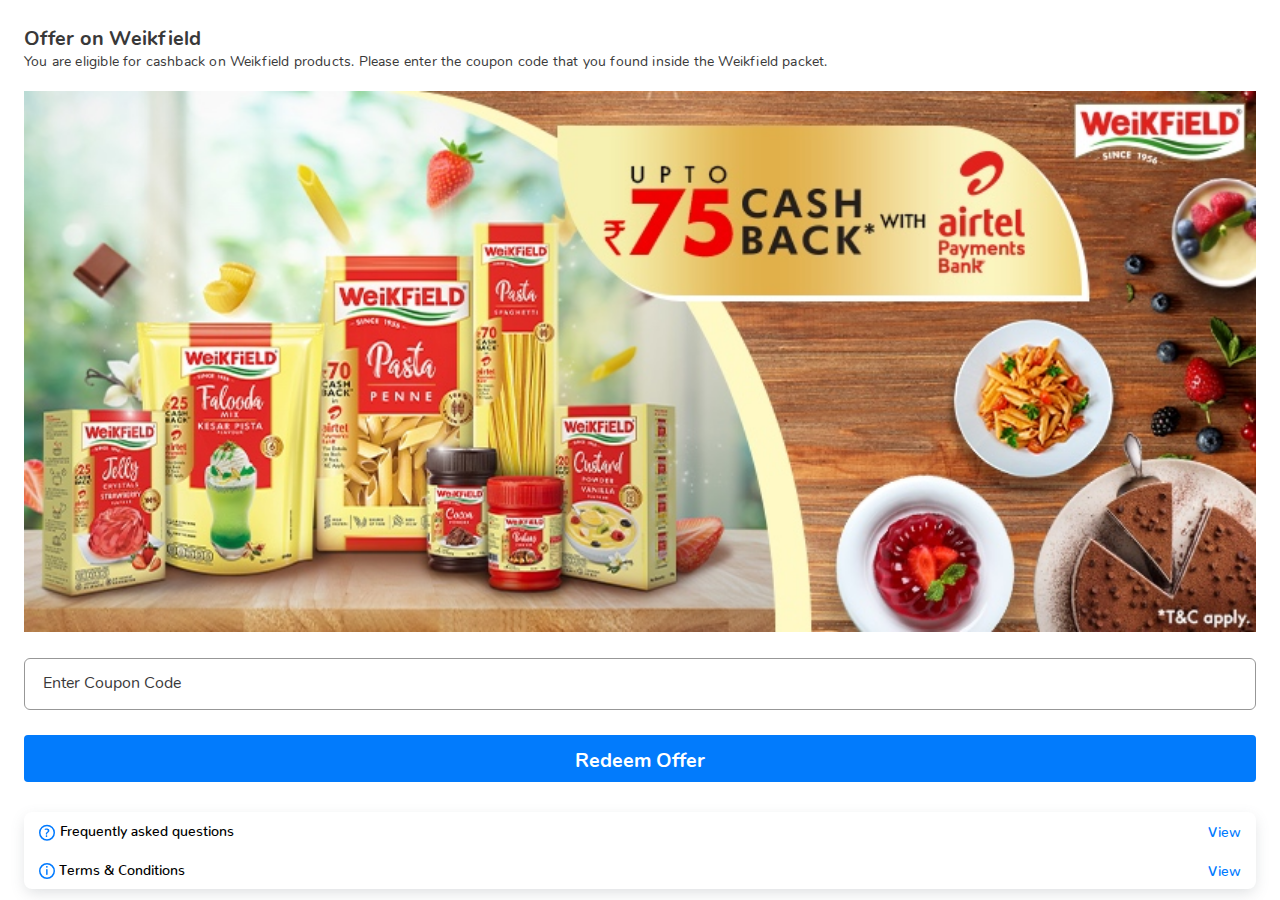
<file: index.html>
<!DOCTYPE html>
<html>

<head>
    <meta http-equiv="Content-Type" content="text/html; charset=utf-8" />
    <meta name="viewport" content="width=device-width, initial-scale=1.0, maximum-scale=1.0, minimum-scale=1.0" />
    <title>Weikfield offer</title>
    <meta name="description" content="" />
    <link rel="stylesheet" href="css/styles.css">
    <script>
        (function (i, s, o, g, r, a, m) {
            i['GoogleAnalyticsObject'] = r; i[r] = i[r] || function () {
                (i[r].q = i[r].q || []).push(arguments)
            }, i[r].l = 1 * new Date(); a = s.createElement(o),
                m = s.getElementsByTagName(o)[0]; a.async = 1; a.src = g; m.parentNode.insertBefore(a, m)
        })(window, document, 'script', 'https://www.google-analytics.com/analytics.js', 'ga');

        ga('create', 'UA-127329133-1', 'auto');
        ga('send', 'pageview');
    </script>
</head>

<body>
    <div class = "iosheader" id="iphoneHeader" style="display:none">
        <a onclick="goToAppHome();"><span></span> Weikfield offer</a>
    </div>
    <div class="wrapper">
        <div class="header">
            <h1>Offer on Weikfield</h1>
            <p class="sub-heading">You are eligible for cashback on Weikfield products. Please enter the coupon code that you found inside the Weikfield packet.</p>
            <p class="sub-heading" id="test"></p>
        </div>
        <div class="banner text-center">
            <img src="images/banner.png">
        </div>
        <section>
            <div class="form-field">
                <input type="text" placeholder=" " id="couponCode" oninput="onInputText()" style="text-transform: uppercase"/>
                <span class="label">Enter Coupon Code</span>
                <div class="error" style="display: none;">Invalid coupon code </div>
            </div>
        </section>
        <div class="button-container">
            <button onclick="requestCouponValidation(document.getElementById('couponCode').value)" style="cursor:pointer;">Redeem Offer</button>
            <div id="cover-spin"></div>
            <!-- <button onclick="shareShowHide()">Redeem Offer</button> -->
        </div>
        <div id="accordion">
            <div onclick="onScroll('click','APB_Wiekfield_Faq')">
                <button class="collapsible mt-15">
                    <span><svg xmlns="http://www.w3.org/2000/svg" width="17" height="17" viewBox="0 0 17 17">
                            <g fill="none" fill-rule="evenodd">
                                <g>
                                    <g transform="translate(-39 -794) translate(39 794)">
                                        <circle cx="8.003" cy="8.72" r="7.253" stroke="#007AFF" stroke-width="1.5" />
                                        <path fill="#007AFF" fill-rule="nonzero"
                                            d="M7.484 10.636c.179 0 .334-.052.466-.156.132-.104.196-.245.192-.424l-.005-.362c-.004-.13.048-.263.156-.4.108-.135.243-.259.407-.37.164-.112.341-.245.533-.399.191-.154.369-.312.532-.474.164-.162.3-.365.41-.61.11-.246.165-.51.165-.792 0-.369-.066-.693-.198-.974-.132-.28-.315-.504-.547-.672-.232-.167-.495-.291-.79-.373-.293-.082-.614-.123-.964-.123-.591 0-1.156.076-1.695.229-.16.048-.28.126-.36.234-.08.108-.12.225-.12.351 0 .175.05.32.148.435.098.116.226.173.382.173.078 0 .273-.023.585-.07.313-.046.549-.07.709-.07.353 0 .642.076.867.227.225.15.337.402.337.755 0 .16-.034.315-.103.466-.069.15-.159.287-.27.41-.112.123-.235.244-.371.365s-.27.24-.402.36c-.132.119-.253.24-.365.362-.112.123-.2.259-.268.407-.067.15-.098.303-.095.463l.006.452c.007.186.075.33.204.43.128.1.28.15.454.15zm.011 2.298c.235 0 .428-.077.58-.232.153-.154.229-.34.229-.56 0-.223-.078-.41-.234-.558-.156-.149-.348-.223-.575-.223-.238 0-.431.077-.58.232-.148.154-.223.337-.223.549 0 .22.076.406.226.56.15.155.343.232.577.232z" />
                                    </g>
                                </g>
                            </g>
                        </svg> Frequently asked questions</span> <span class="view" id="vfq">View</span><span class="hide"
                        id="hfq" style="display: none;">Hide</span></button>


                <div class="content">
                    <div>
                        <ol>
                            <li style="font-size: 14px;"> <strong>Q1: What happens if I have activated the offer and not
                                    registered within the
                                    time frame?</strong><br />
                                A: Cashback will not be processed if you do not register within 10 days of coupon
                                redemption.</li>
                            <li style="font-size: 14px;"> <strong>Q2: Can I login from any mobile number in the app to
                                    claim this
                                    offer?</strong><br />
                                A: You can login with any mobile number. The coupon can be redeemed once.</li>
                            <li style="font-size: 14px;"> <strong>Q3: Can I redeem multiple coupons on the same mobile
                                    number?</strong><br />
                                A: Only one coupon will be redeemed for one mobile number and one cashback will be given
                                to one mobile number.</li>
                            <li style="font-size: 14px;"> <strong>Q4: My Coupon code is showing as not
                                    valid?</strong><br />
                                A: Please check the code again inside the pack and enter the correct code.</li>
                            <li style="font-size: 14px;"> <strong>Q5: My coupon code is showing as already
                                    redeemed?</strong><br />
                                A: The code entered by you has been already consumed before and is not eligible for
                                cashback. Please enter another code.</li>
                            <li style="font-size: 14px;"> <strong>Q6: I have not received the cashback as per the
                                    offer.</strong><br />
                                A: If you are not registered with the Airtel Payment Bank, please register to get the
                                cash back. Cashback will be given only if you register within 10 days of the coupon code
                                redemption. You can click on the Banking tab of the Airtel Thanks App to check the
                                status of the account. Cashback will be processed within 3 working days of coupon
                                redemption and registration whichever is later.</li>
                            <li style="font-size: 14px;"> <strong>Q7: Where can I see the cashback
                                    amount?</strong><br />
                                A: Amount once processed will be visible on the balance. Alternatively, you can check
                                the transaction history to see the cashback received.</li>
                        </ol>
                    </div>
                </div>
            </div>
            <div onclick="onScroll('click','APB_Wiekfield_TnC')">
                <button class="collapsible"><span><svg xmlns="http://www.w3.org/2000/svg" width="16" height="16"
                            viewBox="0 0 16 16">
                            <g fill="none" fill-rule="evenodd">
                                <g>
                                    <g transform="translate(-39 -834) translate(39 834)">
                                        <circle cx="8" cy="8" r="7.25" stroke="#007AFF" stroke-width="1.5" />
                                        <path fill="#007AFF" fill-rule="nonzero"
                                            d="M7.855 4.684c.254 0 .46-.078.619-.234.158-.156.237-.36.237-.61 0-.252-.078-.455-.234-.609C8.32 3.077 8.115 3 7.86 3c-.257 0-.465.077-.624.231C7.08 3.385 7 3.588 7 3.84c0 .252.08.455.237.611.159.156.365.234.618.234zm0 7.316c.215 0 .392-.075.53-.225.14-.15.209-.359.209-.626v-4.39c0-.273-.07-.483-.208-.633-.139-.15-.316-.225-.53-.225-.215 0-.391.075-.528.225-.137.15-.205.36-.205.632v4.39c0 .272.068.482.205.63.137.148.313.222.527.222z" />
                                    </g>
                                </g>
                            </g>
                        </svg> Terms & Conditions</span><span class="view" id="vtc">View</span><span class="hide"
                        id="htc" style="display: none;">Hide</span></button>
                <div class="content">
                    <ul>
                        <li style="font-size: 14px;">1. Customer is eligible for only one cashback during the offer
                            period.
                        <li>
                        <li style="font-size: 14px;">2. The customer can buy multiple products of Weikfield but will be
                            given only one cashback
                            for the coupon code entered on the app.
                        <li>
                        <li style="font-size: 14px;">3. Offer Period is from 15-Jan-2021 to 31-Aug-2021.
                        <li>
                        <li style="font-size: 14px;">4. The customer should key in the Coupon Code on the space provided
                            in the Thanks App and
                            proceed.
                        <li>
                        <li style="font-size: 14px;">5. Unregistered customers need to register within 10 days of coupon
                            code validation for
                            receiving the amount.
                        <li>
                        <li style="font-size: 14px;">6. Cashback will be credited within 3 working days.
                        <li>
                        <li style="font-size: 14px;">7. One code cannot be used to avail the offer multiple times.
                        <li>
                        <li style="font-size: 14px;">8. Status of coupon code will be shown in the app.
                        <li>
                    </ul>
                </div>
            </div>
        </div>
    </div>

</body>
<div class="overlay" id="overlay" onclick=""></div>
<div class="bottom-up" id="bottomUp">
    <div class="share-wrapper">
        <h1>You have not created your wallet yet</h1>
        <p>To avail this offer you need to create Airtel Payments Bank Wallet</p>
        <div class="button-container" id="register">
            <button onclick="onClickButton('register')" style="cursor:pointer;">Register Now</button>
        </div>
        <div class="button-container" id="moreoffers">
            <button onclick="onClickButton('moreoffers')" style="cursor:pointer;">More Offers</button>
        </div>
        <div class="button-container" id="errorfetch" style="display:none">
            <button onclick="onClickButton('errorfetch')" style="cursor:pointer;">Try Again</button>
        </div>
    </div>
</div>
<script src="js/jsencrypt.min.js"></script>
<script src="js/crypto-js.min.js"></script>
<script src="js/jquery.min.js"></script>
<script src="js/common.js"></script>
<script src="js/encryption/encryption.js"></script>
<script src="js/wiekfieldoffer.js"></script>


<script>
    var toogleViewFQ = true;
    var toogleViewTC = true;

    window.onload = () => { customerAppInIt(); }

    function onInputText() {
        document.getElementsByClassName("error")[0].style.display = "none";
    }

    function onScroll(eventType, eventId) {
        if (eventId == "APB_Wiekfield_TnC") {
            if (toogleViewTC) {
                toogleViewTC = false;
                document.getElementById("htc").style.display = "";
                document.getElementById("vtc").style.display = "none";
            } else {
                toogleViewTC = true;
                document.getElementById("htc").style.display = "none";
                document.getElementById("vtc").style.display = "";
            }
        } else if (eventId == "APB_Wiekfield_Faq") {
            if (toogleViewFQ) {
                toogleViewFQ = false;
                document.getElementById("hfq").style.display = "";
                document.getElementById("vfq").style.display = "none";
            } else {
                toogleViewFQ = true;
                document.getElementById("hfq").style.display = "none";
                document.getElementById("vfq").style.display = "";
            }
        }
       // window.scrollTo(0,document.querySelector(".collapsible").scrollHeight);
        //console.log(document.body.scrollHeight);
        setTimeout(function () { window.scrollTo(0, document.body.scrollHeight+30); }, 300);
       // console.log(document.body.scrollHeight);
        trackEvent(eventType, eventId);
    }

    function onClickButton(classId) {
        var userAgent = navigator.userAgent,
            isAndroid = /(android)/i.test(userAgent),
            isIOS = /(iPhone|iPod|iPad)/i.test(userAgent),
            appVersionCondition = '';
        shareShowHide();
        if (classId == "errorfetch") {
            trackEvent("click", "APB_Wiekfield_TryAgainClicked");
        } else if (classId == "moreoffers") {
            trackEvent("click", "APB_Wiekfield_MoreOffersClicked");
            if (isIOS) {
               // window.location.href = "myairtel://apbOffers"
                window['webkit'].messageHandlers.launchBrowser.postMessage("myairtel://apbOffers");
            } else if (isAndroid) {
                window.location.href = "myairtel://bank_offers"
            }
        } else if (classId == "register") {
            trackEvent("click", "APB_Wiekfield_CreateAccountClicked");
            if (isIOS) {
                //window.location.href = "myairtel://payment_bank"
                window['webkit'].messageHandlers.launchBrowser.postMessage("myairtel://payment_bank");
            } else if (isAndroid) {
                window.location.href = "myairtel://home?p=AirtelBankHomeFragment"
            }
        }
    }

    async function requestCouponValidation(couponcode) {
        $('#cover-spin').show(0);
        trackEvent("clickButton", "APB_Wiekfield_RedeemOfferClicked");
       // || couponcode.length === 0 || !couponcode.trim()
        var letterNumber = /^[0-9a-zA-Z]+$/;
        if (!couponcode.match(letterNumber) || couponcode.length <10 ) {
            document.getElementsByClassName("error")[0].style.display = "";
            document.getElementsByClassName("error")[0].innerHTML = "Enter a valid coupon code!";
            $('#cover-spin').hide(0);
            return;
        }
        document.getElementsByClassName("error")[0].style.display = "none";
        var deviceId = localStorage.getItem('deviceId');
        //document.getElementById("test").innerHTML = "Device ID: "+deviceId;
        await redeemCoupon(deviceId, couponcode).then((couponResponse) => {
            console.log(couponResponse);
            $('#cover-spin').hide(0);
            trackEvent(couponResponse, "APB_Wiekfield_ValidateAPIsuccess");
            if (couponResponse.data) {
                if (couponResponse.data.successCode == 12) {
                    //register user cashback provided
                    shareShowHide();
                    $(".share-wrapper h1").html("Coupon Redeemed");
                    $(".share-wrapper p").html(couponResponse.data.message);
                    //document.getElementsByClassName("share-wrapper").innerHTML = "<h1>Succesfull</h1><p>'couponResponse.data.message'</p1>";
                    document.getElementById("register").style.visibility = "hidden";
                    document.getElementById("register").style.display = "none";
                    document.getElementById("moreoffers").style.display = "";
                    document.getElementById("moreoffers").style.visibility = "visible";
                } else if (couponResponse.data.successCode == 13 || couponResponse.data.successCode == 14) {
                    //unregister user cashback provided
                    trackEvent(couponResponse.data.message, "APB_Wiekfield_CreateAccountdisplayed");
                    shareShowHide();
                    document.getElementById('overlay').style.display = 'block';
                    if(couponResponse.data.successCode == 14){
                        $(".share-wrapper h1").html("Previous coupon redeemption in progress");
                    }else{
                        $(".share-wrapper h1").html("Coupon Redeemed");
                    }
                    $(".share-wrapper p").html(couponResponse.data.message);
                    //document.getElementsByClassName("share-wrapper").innerHTML = "<h1>Succesfull</h1><p>'couponResponse.data.message'</p1>";
                    document.getElementById("register").style.display = "";
                    document.getElementById("register").style.visibility = "visible";
                    document.getElementById("moreoffers").style.visibility = "hidden";
                    document.getElementById("moreoffers").style.display = "none";
                } else if (couponResponse.data.successCode == 0 || couponResponse.data.successCode == 1 || couponResponse.data.successCode == 21 || couponResponse.data.successCode == 410 ) {
                    document.getElementsByClassName("error")[0].style.display = "";
                    document.getElementsByClassName("error")[0].innerHTML = couponResponse.data.message;
                }
            }
        }, (error) => {
            $('#cover-spin').hide(0);
            document.getElementsByClassName("error")[0].style.display = "";
            document.getElementsByClassName("error")[0].innerHTML = error;
            trackEvent(error, "APB_Wiekfield_ValidateAPIFail");
        });
    }

    function openLink(offerType, iOSUrl, androidUrl) {
        const userAgent = navigator.userAgent || navigator.vendor || window['opera'];
        // iOS detection
        const url = /iPad|iPhone|iPod/.test(userAgent) && !window['MSStream'] ? iOSUrl : androidUrl;
        if (url) {
            trackEvent(offerType, "APB_Wiekfield_Landing");
            window.location.href = url;
        }
    }

    //Google Analytics
    function trackEvent(offerLabel, eventaction) {
        ga('send', {
            hitType: 'event',
            eventCategory: 'APB_Weikfeild_offer',
            eventAction: eventaction,
            eventLabel: offerLabel
        });
    }

    function customerAppInIt() {
        this.androidInit();
        this.iosInit();
        // development
       // this.development();
    }

    function development() {
        if (!window['MyAirtelAppReact'] && !window['webkit']) {
            localStorage.setItem('deviceId', 'b90321ff-18eb-4f11-8d44-2989e1f496e3');
        }
    }

    function androidInit() {
        const custAppObject = window['MyAirtelAppReact'];
        if (custAppObject) {
            document.getElementById("iphoneHeader").style.display="none";
            localStorage.setItem('deviceId', custAppObject.getWalletDeviceId());
        }
    }

    function iosInit() {
        const custAppObject = window['MyAirtelAppReact'];
        if (navigator.userAgent.match(/iPhone|iPad|iPod/i)) {
            document.getElementById("iphoneHeader").style.display="";
           // document.getElementsByClassName("wrapper")[0].style.marginTop="34px";
           window['iosParameters'] = handleIOSCallback;
           window['webkit'].messageHandlers.getParameters.postMessage('');
        }
    }

  const handleIOSCallback= function (e) {
        const deviceInfo = JSON.parse(e);
        window.getParameters = deviceInfo;
        if (deviceInfo.deviceId) {
            localStorage.setItem('deviceId', deviceInfo.deviceId);
        } else {
            goToAppHome();
            // Session expire
        }
    }
</script>

</html>
</file>
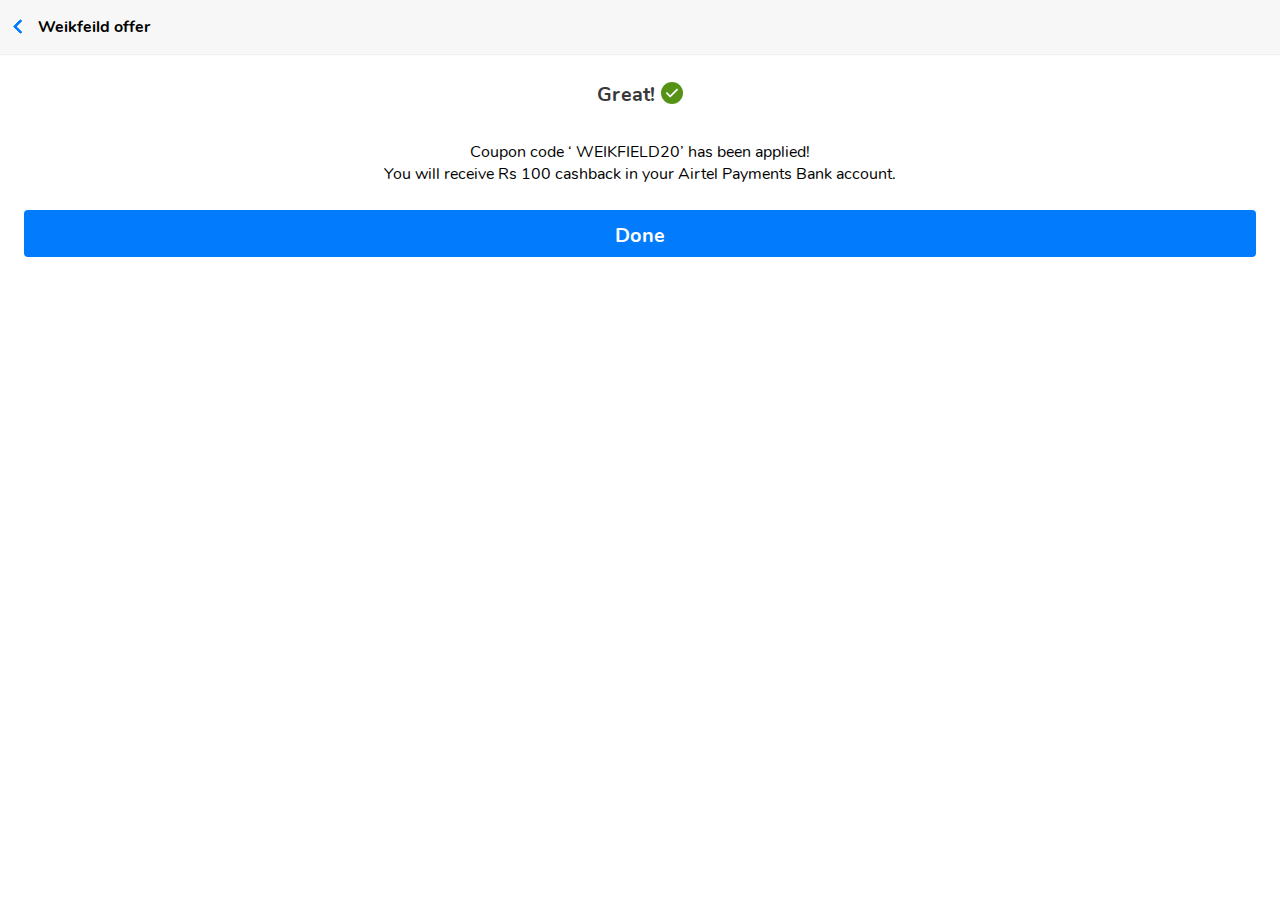
<file: success.html>
<!DOCTYPE html>
<html>

<head>
    <meta http-equiv="Content-Type" content="text/html; charset=utf-8" />
    <meta name="viewport" content="width=device-width, initial-scale=1.0, maximum-scale=1.0, minimum-scale=1.0" />
    <title>Weikfeild offer</title>
    <meta name="description" content="" />
    <link rel="stylesheet" href="css/styles.css">
    <script>
        (function (i, s, o, g, r, a, m) {
            i['GoogleAnalyticsObject'] = r; i[r] = i[r] || function () {
                (i[r].q = i[r].q || []).push(arguments)
            }, i[r].l = 1 * new Date(); a = s.createElement(o),
                m = s.getElementsByTagName(o)[0]; a.async = 1; a.src = g; m.parentNode.insertBefore(a, m)
        })(window, document, 'script', 'https://www.google-analytics.com/analytics.js', 'ga');

        ga('create', 'UA-127329133-1', 'auto');
        ga('send', 'pageview');
    </script>
</head>

<body>
    <header>
        <a onclick="goToAppHome();"><span></span> Weikfeild offer</a>
    </header>

    <div class="wrapper">
        <div class="header text-center">
            <h1>Great! <span><svg xmlns="http://www.w3.org/2000/svg" width="22" height="22" viewBox="0 0 22 22">
                <g fill="none" fill-rule="evenodd">
                    <g>
                        <g>
                            <g transform="translate(-227 -84) translate(165 81) translate(62 3)">
                                <circle cx="11" cy="11" r="11" fill="#569216"/>
                                <path fill="#FFF" d="M9.828 15.09c-.355.354-.927.354-1.282 0l-3.262-3.263c-.354-.354-.354-.927 0-1.281.354-.355.927-.355 1.281 0l2.618 2.617 6.252-6.252c.354-.355.927-.355 1.28 0 .355.354.355.927 0 1.281l-6.887 6.897z"/>
                            </g>
                        </g>
                    </g>
                </g>
            </svg>
            </span> </h1>
            <p class="sub-heading mt-25">
                <div> Coupon code ‘ WEIKFIELD20’ has been applied!</div>
                You will receive Rs 100 cashback in your Airtel Payments
                Bank account.</p>
        </div>
        <div class="button-container">
            <button>Done</button>
        </div>
    </div>
</body>
<script src="js/jquery.min.js"></script>
<script src="js/common.js"></script>

</html>
</file>
<file: css/styles.css>
*,
*::before,
*::after {
    box-sizing: border-box;
    margin: 0;
    padding: 0;
    list-style: none;
}
@font-face {
    font-family: 'Nunitoregular';
    src: url('../fonts/Nunito-Regular.woff2') format('woff2'),
    url('../fonts/Nunito-Regular.woff') format('woff'),
    url('../fonts/Nunito-Regular.ttf') format('ttf');
    font-weight: normal;
    font-style: normal;
}

@font-face {
    font-family: 'Nunitosemibold';
    src: url('../fonts/Nunito-SemiBold.woff2') format('woff2'),
    url('../fonts/Nunito-SemiBold.woff') format('woff'),
    url('../fonts/Nunito-SemiBold.ttf') format('ttf');
    font-weight: normal;
    font-style: normal;
}

@font-face {
    font-family: 'Nunitomedium';
    src: url('../fonts/Nunito-Medium.woff2') format('woff2'),
    url('../fonts/Nunito-Medium.woff') format('woff'),
    url('../fonts/Nunito-Medium.ttf') format('ttf');
    font-weight: normal;
    font-style: normal;
}

@font-face {
    font-family: 'Nunitobold';
    src: url('../fonts/Nunito-Bold.woff2') format('woff2'),
    url('../fonts/Nunito-Bold.woff') format('woff'),
    url('../fonts/Nunito-Bold.ttf') format('ttf');
    font-weight: normal;
    font-style: normal;
}

html {
    font-family: 'Nunitoregular','Roboto', 'Arial', sans-serif;
    line-height: normal;
    -webkit-text-size-adjust: 100%;
    -webkit-tap-highlight-color: rgba(0, 0, 0, 0);
    min-height: 100%;
    height: 100%;
}

body {
    background: #fff;
    height: 100%;
}

.text-center {
    text-align: center;
}

header a {
    display: inline-block;
    font-family: 'Nunitobold';
}

header {
    padding: 16px 5px 16px 15px;
    background: #f7f7f7;
    box-shadow: 0px 0px 2px 0px #cecece;
    margin-bottom: 2px;
}

.iosheader {
    padding: 16px 0 16px 16px;
    background: #cf0202;
    color: #fff;
    width: 100%;
    top: 0;
    box-shadow: 0px 0px 11px 2px #b9b4b4;
    z-index: 1;
    font-weight: bold;
    font-size: 16px;
}

.iosheader span {
    border: solid #fdfdfd;
    border-width: 0 3px 3px 0;
    display: inline-block;
    padding: 4px;
    margin-right: 8px;
    border-radius: 2px;
    transform: rotate(135deg);
    -webkit-transform: rotate(135deg);
}


header span {
    border: solid #007afe;
    border-width: 0 3px 3px 0;
    display: inline-block;
    padding: 4px;
    margin-right: 8px;
    border-radius: 2px;
    transform: rotate(135deg);
    -webkit-transform: rotate(135deg);
}

header a img {
    max-width: 200px;
    vertical-align: middle;
}

.title {
    display: flex;
    justify-content: center;
    align-items: center;
}
.title img {
    height: 24px;
    padding-right: 5px;
}

/* .header {
    padding-left: 11px;
} */

.header h1 {
    font-family: 'Nunitobold';
    font-size: 20px;
    font-weight: bold;
    font-stretch: normal;
    font-style: normal;
    line-height: normal;
    letter-spacing: 0.25px;
    color: #393939;

}

.header h1 span {
    vertical-align: middle;
}

.sub-heading {
    font-family: 'Nunitoregular';
    font-size: 14px;
    font-weight: normal;
    font-stretch: normal;
    font-style: normal;
    line-height: normal;
    letter-spacing: 0.18px;
    color: #393939;
}

.wrapper {
    padding: 25px 24px 0px 24px;
}

.pos-rel {
    position: relative;
}

.banner {
    margin-top: 20px;
    margin-bottom: 20px;
}

.mt-15 {
    margin-top: 30px;
}
.mt-25 {
    margin-top: 30px;
}

.banner img, img {
    width: 100%;
}

.error {
    font-size: 14px;
    font-weight: normal;
    font-stretch: normal;
    font-style: normal;
    line-height: normal;
    letter-spacing: normal;
    color: #fa0000;
}

.button-container {
    margin-top: 25px;
    /* padding: 20px 22px 25px;
    background: #efefef; */
    /* position: fixed;
    bottom: 0; */
    width: 100%;
}
.button-container button {
    padding: 12px 12px 8px;
    border: 0;
    outline: none;
    font-family: 'Nunitobold';
    font-size: 20px;
    font-stretch: normal;
    font-style: normal;
    line-height: normal;
    letter-spacing: normal;
    text-align: center;
    color: #ffffff;
    width: 100%;
    border-radius: 4px;
    background-color: #027bfc;
}

#accordion {
    box-shadow: 0 5px 15px -2px rgba(106, 112, 121, 0.24);
    border-radius: 8px;
    position: 'absolute';
    margin-bottom: 10px;
}
.collapsible {
    background-color: #fff;
    color: #000;
    cursor: pointer;
    padding: 10px 15px;
    width: 100%;
    border: none;
    text-align: left;
    outline: none;
    font-size: 14px;
    font-family: 'Nunitomedium';
    font-size: 14px;
    border-radius: 10px;
    display: flex;
    justify-content: space-between;
    align-items: center;
  }
.collapsible:not(:first-child){
   border-top: 1px solid #d8d8d8;
   border-radius: 0 0 8px 8px;
}
  
  .collapsible.active {
    border-bottom: 1px solid #ccc;
    border-radius: 0;
  }
  
  /* .collapsible:after {
    content: '\002B';
    color: #393939;
    font-weight: bold;
    float: right;
    margin-left: 5px;
  } */

.collapsible svg {
    vertical-align: middle;
  }

  button.collapsible span.view {
    font-size: 14px;
    font-weight: normal;
    font-stretch: normal;
    font-style: normal;
    line-height: normal;
    letter-spacing: 0.15px;
    color: #007aff;
    padding-bottom: 3px;
    margin-bottom: 3px;
    vertical-align: middle;
  }

  button.collapsible span.hide {
    font-size: 14px;
    font-weight: normal;
    font-stretch: normal;
    font-style: normal;
    line-height: normal;
    letter-spacing: 0.15px;
    color: #007aff;
    padding-bottom: 3px;
    margin-bottom: 3px;
    vertical-align: middle;
  }
  /* .active:after {
    content: "\2212";
  } */
  
  .content {
    padding: 0 18px;
    max-height: 0;
    overflow: hidden;
    transition: max-height 0.2s ease-out;
    background-color: #fff;
    border-radius: 0 0 10px 10px;
  }

  .content ul {
    margin-top: 0;
  }

  .content ul li{
    margin-top: 0;
    font-size: 14px;
    font-family: 'Nunitoregular';

  }

  .content div ol li{
    margin-top: 0;
    font-size: 14px;
    font-family: 'Nunitoregular';

  }

  /* .collapsible.active+div.content {
    max-height: 100%;
    padding: 15px 10px;
    overflow: auto;
  } */

  .form-field {
    position: relative;
}

.form-field input {
    width: 100%;
    padding: 13px 15px 10px;
    outline: none;
    font-family: 'Nunitoregular';
    border: solid 1px #979797;
    border-radius: 6px;
    line-height: normal;
    font-size: 20px;
    font-weight: bold;
    font-stretch: normal;
    font-style: normal;
    line-height: normal;
    letter-spacing: 0.25px;
    color: #393939;
  }

.form-field span.label {
    pointer-events: none;
    position: absolute;
    left: 0;
    top: 0;
    transition: 0.2s;
    transition-timing-function: ease;
    transition-timing-function: cubic-bezier(0.25, 0.1, 0.25, 1);
    color: #393939;
    font-weight: normal;
    font-size: 16px;
    transform: translate(19px, 14px);
    font-family: 'Nunitoregular';
  }
  
  .form-field input:focus + span.label, .form-field input:not(:placeholder-shown) + span.label{
    transform: scale(1) translateY(-45%) translateX(3px);
    font-weight: normal;
    font-size: 14px;
    background: #fff;
    margin: 0 10px;
    padding: 0 5px;
    color: #393939b3;
    font-family: 'Nunitoregular';
  }

  /* .share-wrapper {
    display: flex;
    justify-content: center;
    align-items: center;
} */

/* .social-share {
    padding: 5px 0;
    display: grid;
    grid-template-columns: 60px 60px;
    -webkit-column-gap: 20px;
    -moz-column-gap: 20px;
    column-gap: 20px;
    text-align: center;
} */

.bottom-up {
    padding: 25px 10px 15px;
    border-radius: 25px 25px 0 0;
    background: #ffffff;
    position: fixed;
    bottom: -310px;
    z-index: 2;
    box-shadow: 0px -1px 6px 2px #bfbebe;
    background: radial-gradient(circle, rgb(255 255 255) 84%, rgb(189 189 189) 137%);
    width: 98%;
    margin: 0px 4px;
    transition: linear 1s bottom;
}
.bottom-up h1 {
    font-family: 'Nunitobold';
    font-size: 14px;
    font-weight: bold;
    font-stretch: normal;
    font-style: normal;
    line-height: normal;
    letter-spacing: normal;
    color: #000000;
}
.bottom-up p {
    font-family: 'Nunitoregular';
    font-size: 14px;
    font-weight: normal;
    font-stretch: normal;
    font-style: normal;
    line-height: normal;
    letter-spacing: normal;
    color: #5a5a5a;
    margin-top: 11px;
}
.bottom-up.open {
    bottom: 0;
    transition: linear 1s bottom;
}
.overlay {
    position: fixed;
    height: 100%;
    width: 100%;
    top: 0;
    background: #00000054;
    z-index: 1;
    display: none;
}
.overlay.show {
    display: block;
}

#cover-spin {
    position: absolute;
    width:100%;
    left:0;right:0;top:0;bottom:0;
    background-color: rgba(255,255,255,0.7);
    z-index:9999;
    display:none;
}

@-webkit-keyframes spin {
	from {-webkit-transform:rotate(0deg);}
	to {-webkit-transform:rotate(360deg);}
}

@keyframes spin {
	from {transform:rotate(0deg);}
	to {transform:rotate(360deg);}
}

#cover-spin::after {
    content:'';
    display:block;
    position:absolute;
    left:48%;top:40%;
    width:40px;height:40px;
    border-style:solid;
    border-color:#dc3545;
    border-top-color:transparent;
    border-width: 4px;
    border-radius:50%;
    -webkit-animation: spin .8s linear infinite;
    animation: spin .8s linear infinite;
}
</file>
